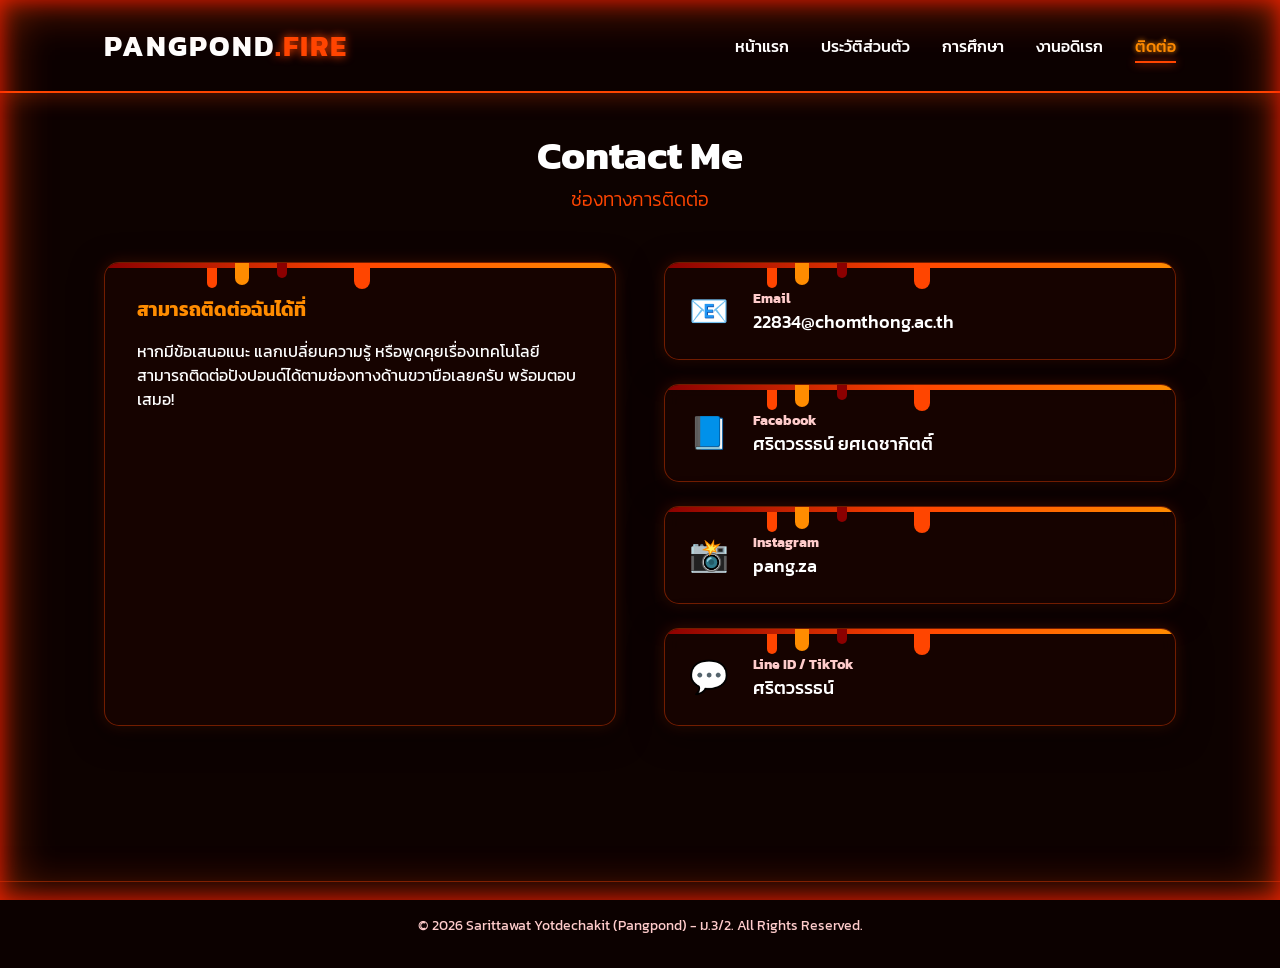
<file: contact.html>
<!DOCTYPE html>
<html lang="th">
<head>
    <meta charset="UTF-8">
    <meta name="viewport" content="width=device-width, initial-scale=1.0">
    <title>Contact - Sarittawat</title>
    <link rel="stylesheet" href="style.css">
</head>
<body>
    <div class="video-background">
        <iframe src="https://www.youtube.com/embed/rTtMtX2B9ps?autoplay=1&mute=1&loop=1&playlist=rTtMtX2B9ps&controls=0&showinfo=0" frameborder="0" allow="autoplay; encrypted-media" allowfullscreen></iframe>
    </div>
    <div class="screen-fire-border"></div>

    <header>
        <nav>
            <div class="logo">PANGPOND<span>.FIRE</span></div>
            <ul class="nav-links">
                <li><a href="index.html">หน้าแรก</a></li>
                <li><a href="profile.html">ประวัติส่วนตัว</a></li>
                <li><a href="education.html">การศึกษา</a></li>
                <li><a href="hobby.html">งานอดิเรก</a></li>
                <li><a href="contact.html" class="active">ติดต่อ</a></li>
            </ul>
        </nav>
    </header>

    <main>
        <section class="contact-section">
            <h2 class="section-title">Contact Me <span>ช่องทางการติดต่อ</span></h2>
            
            <div class="contact-container">
                <div class="contact-text card">
                    <div class="lava-drip"></div>
                    <h3>สามารถติดต่อฉันได้ที่</h3>
                    <p>หากมีข้อเสนอแนะ แลกเปลี่ยนความรู้ หรือพูดคุยเรื่องเทคโนโลยี สามารถติดต่อปังปอนด์ได้ตามช่องทางด้านขวามือเลยครับ พร้อมตอบเสมอ!</p>
                </div>
                
                <div class="contact-cards">
                    <div class="contact-item card">
                        <div class="lava-drip"></div>
                        <div class="contact-icon">📧</div>
                        <div class="contact-info">
                            <h4>Email</h4>
                            <p>22834@chomthong.ac.th</p>
                        </div>
                    </div>
                    <div class="contact-item card">
                        <div class="lava-drip"></div>
                        <div class="contact-icon">📘</div>
                        <div class="contact-info">
                            <h4>Facebook</h4>
                            <p>ศริตวรรธน์ ยศเดชากิตติ์</p>
                        </div>
                    </div>
                    <div class="contact-item card">
                        <div class="lava-drip"></div>
                        <div class="contact-icon">📸</div>
                        <div class="contact-info">
                            <h4>Instagram</h4>
                            <p>pang.za</p>
                        </div>
                    </div>
                    <div class="contact-item card">
                        <div class="lava-drip"></div>
                        <div class="contact-icon">💬</div>
                        <div class="contact-info">
                            <h4>Line ID / TikTok</h4>
                            <p>ศริตวรรธน์</p>
                        </div>
                    </div>
                </div>
            </div>
        </section>
    </main>

    <footer>
        <div class="footer-content">
            <p>&copy; 2026 Sarittawat Yotdechakit (Pangpond) - ม.3/2. All Rights Reserved.</p>
        </div>
    </footer>

    <script>
        document.addEventListener('click', function(e) {
            const explosion = document.createElement('div');
            explosion.className = 'magma-explosion';
            explosion.style.left = (e.clientX - 50) + 'px';
            explosion.style.top = (e.clientY - 50) + 'px';
            document.body.appendChild(explosion);
            
            const phoenix = document.createElement('div');
            phoenix.className = 'phoenix-bird';
            phoenix.style.left = e.clientX + 'px';
            phoenix.style.top = e.clientY + 'px';
            document.body.appendChild(phoenix);

            setTimeout(() => { explosion.remove(); }, 600);
            setTimeout(() => { phoenix.remove(); }, 1500);
        });
    </script>
</body>
</html>
</file>
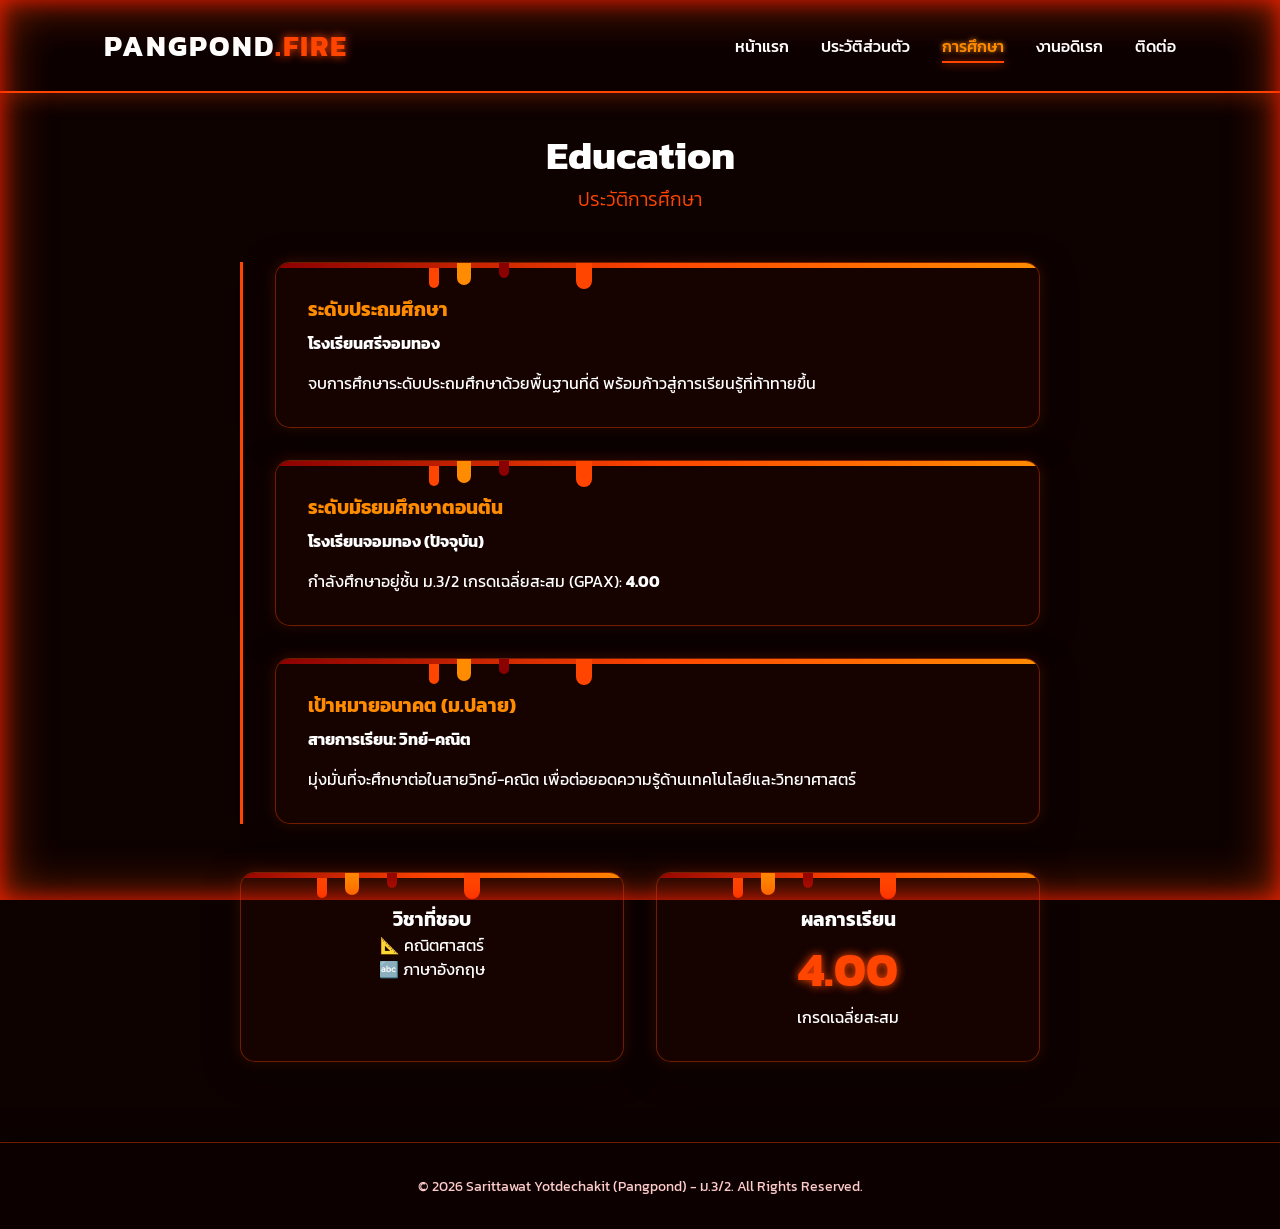
<file: education.html>
<!DOCTYPE html>
<html lang="th">
<head>
    <meta charset="UTF-8">
    <meta name="viewport" content="width=device-width, initial-scale=1.0">
    <title>Education - Sarittawat</title>
    <link rel="stylesheet" href="style.css">
</head>
<body>
    <div class="video-background">
        <iframe src="https://www.youtube.com/embed/rTtMtX2B9ps?autoplay=1&mute=1&loop=1&playlist=rTtMtX2B9ps&controls=0&showinfo=0" frameborder="0" allow="autoplay; encrypted-media" allowfullscreen></iframe>
    </div>
    <div class="screen-fire-border"></div>

    <header>
        <nav>
            <div class="logo">PANGPOND<span>.FIRE</span></div>
            <ul class="nav-links">
                <li><a href="index.html">หน้าแรก</a></li>
                <li><a href="profile.html">ประวัติส่วนตัว</a></li>
                <li><a href="education.html" class="active">การศึกษา</a></li>
                <li><a href="hobby.html">งานอดิเรก</a></li>
                <li><a href="contact.html">ติดต่อ</a></li>
            </ul>
        </nav>
    </header>

    <main>
        <section class="education-section">
            <h2 class="section-title">Education <span>ประวัติการศึกษา</span></h2>
            
            <div class="timeline">
                <div class="timeline-item card">
                    <div class="lava-drip"></div>
                    <div class="timeline-dot"></div>
                    <h3>ระดับประถมศึกษา</h3>
                    <h4>โรงเรียนศรีจอมทอง</h4>
                    <p>จบการศึกษาระดับประถมศึกษาด้วยพื้นฐานที่ดี พร้อมก้าวสู่การเรียนรู้ที่ท้าทายขึ้น</p>
                </div>
                <div class="timeline-item card">
                    <div class="lava-drip"></div>
                    <div class="timeline-dot"></div>
                    <h3>ระดับมัธยมศึกษาตอนต้น</h3>
                    <h4>โรงเรียนจอมทอง (ปัจจุบัน)</h4>
                    <p>กำลังศึกษาอยู่ชั้น ม.3/2 เกรดเฉลี่ยสะสม (GPAX): <strong>4.00</strong></p>
                </div>
                <div class="timeline-item card">
                    <div class="lava-drip"></div>
                    <div class="timeline-dot"></div>
                    <h3>เป้าหมายอนาคต (ม.ปลาย)</h3>
                    <h4>สายการเรียน: วิทย์-คณิต</h4>
                    <p>มุ่งมั่นที่จะศึกษาต่อในสายวิทย์-คณิต เพื่อต่อยอดความรู้ด้านเทคโนโลยีและวิทยาศาสตร์</p>
                </div>
            </div>

            <div class="edu-highlights">
                <div class="highlight-card card">
                    <div class="lava-drip"></div>
                    <h3>วิชาที่ชอบ</h3>
                    <p>📐 คณิตศาสตร์</p>
                    <p>🔤 ภาษาอังกฤษ</p>
                </div>
                <div class="highlight-card card">
                    <div class="lava-drip"></div>
                    <h3>ผลการเรียน</h3>
                    <h2 class="gpa">4.00</h2>
                    <p>เกรดเฉลี่ยสะสม</p>
                </div>
            </div>
        </section>
    </main>

    <footer>
        <div class="footer-content">
            <p>&copy; 2026 Sarittawat Yotdechakit (Pangpond) - ม.3/2. All Rights Reserved.</p>
        </div>
    </footer>

    <script>
        document.addEventListener('click', function(e) {
            const explosion = document.createElement('div');
            explosion.className = 'magma-explosion';
            explosion.style.left = (e.clientX - 50) + 'px';
            explosion.style.top = (e.clientY - 50) + 'px';
            document.body.appendChild(explosion);
            
            const phoenix = document.createElement('div');
            phoenix.className = 'phoenix-bird';
            phoenix.style.left = e.clientX + 'px';
            phoenix.style.top = e.clientY + 'px';
            document.body.appendChild(phoenix);

            setTimeout(() => { explosion.remove(); }, 600);
            setTimeout(() => { phoenix.remove(); }, 1500);
        });
    </script>
</body>
</html>
</file>
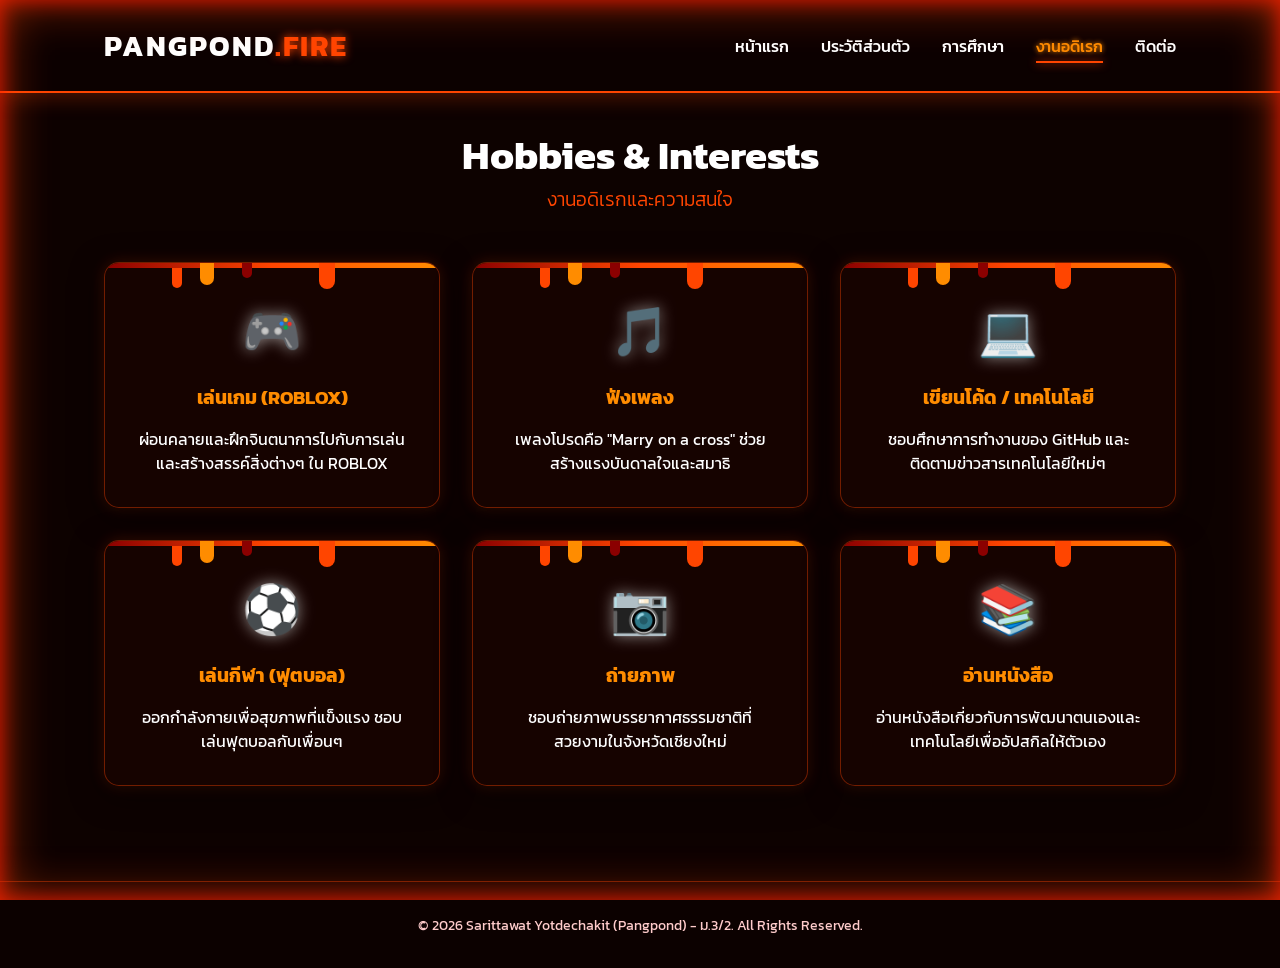
<file: hobby.html>
<!DOCTYPE html>
<html lang="th">
<head>
    <meta charset="UTF-8">
    <meta name="viewport" content="width=device-width, initial-scale=1.0">
    <title>Hobbies - Sarittawat</title>
    <link rel="stylesheet" href="style.css">
</head>
<body>
    <div class="video-background">
        <iframe src="https://www.youtube.com/embed/rTtMtX2B9ps?autoplay=1&mute=1&loop=1&playlist=rTtMtX2B9ps&controls=0&showinfo=0" frameborder="0" allow="autoplay; encrypted-media" allowfullscreen></iframe>
    </div>
    <div class="screen-fire-border"></div>

    <header>
        <nav>
            <div class="logo">PANGPOND<span>.FIRE</span></div>
            <ul class="nav-links">
                <li><a href="index.html">หน้าแรก</a></li>
                <li><a href="profile.html">ประวัติส่วนตัว</a></li>
                <li><a href="education.html">การศึกษา</a></li>
                <li><a href="hobby.html" class="active">งานอดิเรก</a></li>
                <li><a href="contact.html">ติดต่อ</a></li>
            </ul>
        </nav>
    </header>

    <main>
        <section class="hobby-section">
            <h2 class="section-title">Hobbies & Interests <span>งานอดิเรกและความสนใจ</span></h2>
            
            <div class="hobby-grid">
                <div class="hobby-card card">
                    <div class="lava-drip"></div>
                    <div class="hobby-icon">🎮</div>
                    <h3>เล่นเกม (ROBLOX)</h3>
                    <p>ผ่อนคลายและฝึกจินตนาการไปกับการเล่นและสร้างสรรค์สิ่งต่างๆ ใน ROBLOX</p>
                </div>
                <div class="hobby-card card">
                    <div class="lava-drip"></div>
                    <div class="hobby-icon">🎵</div>
                    <h3>ฟังเพลง</h3>
                    <p>เพลงโปรดคือ "Marry on a cross" ช่วยสร้างแรงบันดาลใจและสมาธิ</p>
                </div>
                <div class="hobby-card card">
                    <div class="lava-drip"></div>
                    <div class="hobby-icon">💻</div>
                    <h3>เขียนโค้ด / เทคโนโลยี</h3>
                    <p>ชอบศึกษาการทำงานของ GitHub และติดตามข่าวสารเทคโนโลยีใหม่ๆ</p>
                </div>
                <div class="hobby-card card">
                    <div class="lava-drip"></div>
                    <div class="hobby-icon">⚽</div>
                    <h3>เล่นกีฬา (ฟุตบอล)</h3>
                    <p>ออกกำลังกายเพื่อสุขภาพที่แข็งแรง ชอบเล่นฟุตบอลกับเพื่อนๆ</p>
                </div>
                <div class="hobby-card card">
                    <div class="lava-drip"></div>
                    <div class="hobby-icon">📷</div>
                    <h3>ถ่ายภาพ</h3>
                    <p>ชอบถ่ายภาพบรรยากาศธรรมชาติที่สวยงามในจังหวัดเชียงใหม่</p>
                </div>
                <div class="hobby-card card">
                    <div class="lava-drip"></div>
                    <div class="hobby-icon">📚</div>
                    <h3>อ่านหนังสือ</h3>
                    <p>อ่านหนังสือเกี่ยวกับการพัฒนาตนเองและเทคโนโลยีเพื่ออัปสกิลให้ตัวเอง</p>
                </div>
            </div>
        </section>
    </main>

    <footer>
        <div class="footer-content">
            <p>&copy; 2026 Sarittawat Yotdechakit (Pangpond) - ม.3/2. All Rights Reserved.</p>
        </div>
    </footer>

    <script>
        document.addEventListener('click', function(e) {
            const explosion = document.createElement('div');
            explosion.className = 'magma-explosion';
            explosion.style.left = (e.clientX - 50) + 'px';
            explosion.style.top = (e.clientY - 50) + 'px';
            document.body.appendChild(explosion);
            
            const phoenix = document.createElement('div');
            phoenix.className = 'phoenix-bird';
            phoenix.style.left = e.clientX + 'px';
            phoenix.style.top = e.clientY + 'px';
            document.body.appendChild(phoenix);

            setTimeout(() => { explosion.remove(); }, 600);
            setTimeout(() => { phoenix.remove(); }, 1500);
        });
    </script>
</body>
</html>
</file>
<file: style.css>
@import url('https://fonts.googleapis.com/css2?family=Kanit:wght@300;400;500;700&display=swap');

/* CSS Variables - Magma Theme */
:root {
    --primary: #FF4500; /* Orange Red */
    --secondary: #FF8C00; /* Dark Orange */
    --dark: #1a0500;
    --darker: #0d0200;
    --text-light: #ffffff;
    --text-muted: #ffcccb;
    --card-bg: rgba(26, 5, 0, 0.75);
    --border-color: rgba(255, 69, 0, 0.4);
    --hover-color: #ff5e00;
}

/* Global Styles */
* {
    margin: 0;
    padding: 0;
    box-sizing: border-box;
    font-family: 'Kanit', sans-serif;
}

/* Custom Cursor (Fire claw placeholder) */
body {
    background-color: var(--darker);
    color: var(--text-light);
    overflow-x: hidden;
    cursor: url('https://cur.cursors-4u.net/nature/nat-10/nat979.cur'), auto; /* Fire Cursor */
}

/* Make sure links also use the cursor */
a, button {
    cursor: url('https://cur.cursors-4u.net/nature/nat-10/nat979.cur'), pointer !important;
}

/* --- Video Background --- */
.video-background {
    position: fixed;
    top: 0;
    left: 0;
    width: 100vw;
    height: 100vh;
    z-index: -2;
    overflow: hidden;
}
.video-background iframe {
    width: 100vw;
    height: 56.25vw; /* 16:9 Aspect Ratio */
    min-height: 100vh;
    min-width: 177.77vh; /* 16:9 Aspect Ratio */
    position: absolute;
    top: 50%;
    left: 50%;
    transform: translate(-50%, -50%);
    pointer-events: none; /* ป้องกันการคลิกโดนวิดีโอ */
    opacity: 0.8;
}

/* --- Screen Fire Border --- */
.screen-fire-border {
    position: fixed;
    top: 0; left: 0; right: 0; bottom: 0;
    box-shadow: inset 0 0 50px rgba(255, 69, 0, 0.6), inset 0 0 20px rgba(255, 0, 0, 0.8);
    pointer-events: none;
    z-index: 9999;
    animation: pulseFire 2s infinite alternate;
}
@keyframes pulseFire {
    0% { box-shadow: inset 0 0 30px rgba(255, 69, 0, 0.5), inset 0 0 10px rgba(255, 0, 0, 0.6); }
    100% { box-shadow: inset 0 0 70px rgba(255, 69, 0, 0.9), inset 0 0 30px rgba(255, 0, 0, 1); }
}

/* --- Navigation --- */
header {
    position: sticky;
    top: 0;
    width: 100%;
    z-index: 1000;
    background: rgba(13, 2, 0, 0.8);
    backdrop-filter: blur(10px);
    border-bottom: 2px solid var(--primary);
    box-shadow: 0 4px 20px rgba(255, 69, 0, 0.3);
}
nav {
    display: flex;
    justify-content: space-between;
    align-items: center;
    padding: 1.5rem 5%;
    max-width: 1200px;
    margin: 0 auto;
}
.logo {
    font-size: 1.8rem;
    font-weight: 700;
    color: var(--text-light);
    letter-spacing: 2px;
}
.logo span {
    color: var(--primary);
    text-shadow: 0 0 10px var(--primary);
}
.nav-links {
    list-style: none;
    display: flex;
    gap: 2rem;
}
.nav-links a {
    text-decoration: none;
    color: var(--text-light);
    font-weight: 500;
    transition: all 0.3s ease;
    position: relative;
}
.nav-links a::after {
    content: '';
    position: absolute;
    bottom: -5px;
    left: 0;
    width: 0;
    height: 2px;
    background: var(--primary);
    transition: width 0.3s ease;
    box-shadow: 0 0 10px var(--primary);
}
.nav-links a:hover::after, .nav-links a.active::after {
    width: 100%;
}
.nav-links a:hover, .nav-links a.active {
    color: var(--secondary);
    text-shadow: 0 0 5px var(--secondary);
}

/* --- Card Base Design (Glassmorphism + Fire) --- */
.card {
    background: var(--card-bg);
    backdrop-filter: blur(8px);
    border: 1px solid var(--border-color);
    border-radius: 15px;
    box-shadow: 0 8px 32px rgba(0, 0, 0, 0.5), 0 0 15px rgba(255, 69, 0, 0.2);
    padding: 2rem;
    transition: transform 0.3s ease, box-shadow 0.3s ease;
    position: relative;
    overflow: hidden;
}
.card:hover {
    transform: translateY(-5px);
    box-shadow: 0 12px 40px rgba(0, 0, 0, 0.6), 0 0 25px rgba(255, 69, 0, 0.5);
    border-color: var(--primary);
}

/* --- Dripping Lava Animation --- */
.lava-drip {
    position: absolute;
    top: 0;
    left: 0;
    width: 100%;
    height: 5px;
    background: linear-gradient(90deg, #8B0000, #FF4500, #FF8C00, #FF4500, #8B0000);
    background-size: 200% 100%;
    animation: flowLava 3s linear infinite;
}
.lava-drip::after {
    content: '';
    position: absolute;
    top: 5px;
    left: 20%;
    width: 10px;
    height: 20px;
    background: var(--primary);
    border-radius: 0 0 10px 10px;
    box-shadow: 30px -5px 0 2px #FF8C00, 70px -10px 0 0 #8B0000, 150px -2px 0 3px var(--primary);
    animation: drip 2s infinite ease-in-out alternate;
}
@keyframes flowLava {
    0% { background-position: 100% 0; }
    100% { background-position: -100% 0; }
}
@keyframes drip {
    0% { transform: translateY(0) scaleY(1); opacity: 0.8; }
    100% { transform: translateY(10px) scaleY(1.5); opacity: 1; }
}


/* --- Buttons --- */
.btn {
    padding: 0.8rem 2rem;
    border-radius: 30px;
    text-decoration: none;
    font-weight: 500;
    transition: all 0.3s ease;
    display: inline-block;
    border: 2px solid transparent;
}
.btn-primary {
    background: linear-gradient(45deg, var(--dark), var(--primary));
    color: white;
    box-shadow: 0 4px 15px rgba(255, 69, 0, 0.4);
    border: 1px solid var(--primary);
}
.btn-primary:hover {
    background: linear-gradient(45deg, var(--primary), var(--secondary));
    box-shadow: 0 6px 20px rgba(255, 69, 0, 0.7);
    transform: scale(1.05);
}
.btn-outline {
    background: transparent;
    color: var(--primary);
    border-color: var(--primary);
}
.btn-outline:hover {
    background: rgba(255, 69, 0, 0.1);
    color: var(--text-light);
    box-shadow: inset 0 0 10px rgba(255, 69, 0, 0.5);
    transform: scale(1.05);
}

/* --- Hero Section --- */
main {
    max-width: 1200px;
    margin: 0 auto;
    padding: 2rem 5%;
    min-height: calc(100vh - 160px);
}
.hero-section {
    display: flex;
    align-items: center;
    justify-content: space-between;
    gap: 4rem;
    padding-top: 4rem;
    animation: fadeIn 1s ease-out;
}
.hero-content {
    flex: 1;
}
.hero-content h1 {
    font-size: 2.5rem;
    margin-bottom: 0.5rem;
}
.hero-content h1 span {
    color: var(--primary);
    text-shadow: 0 0 15px var(--primary);
}
.hero-content h2 {
    font-size: 3.5rem;
    margin-bottom: 1rem;
    background: -webkit-linear-gradient(#FF8C00, #FF4500);
    -webkit-background-clip: text;
    -webkit-text-fill-color: transparent;
}
.tagline {
    font-size: 1.2rem;
    color: var(--text-muted);
    margin-bottom: 2rem;
}
.quote-box {
    margin-bottom: 2rem;
    padding: 1.5rem;
    font-style: italic;
    font-size: 1.1rem;
    text-align: center;
    border-left: 4px solid var(--primary);
}
.btn-group {
    display: flex;
    gap: 1rem;
}
.hero-image {
    flex: 1;
    display: flex;
    justify-content: center;
}
.img-wrapper {
    width: 350px;
    height: 350px;
    padding: 10px;
    border-radius: 50%;
    display: flex;
    justify-content: center;
    align-items: center;
}
.img-wrapper img {
    width: 100%;
    height: 100%;
    object-fit: cover;
    border-radius: 50%;
    border: 3px solid var(--primary);
}

/* --- Shared Title --- */
.section-title {
    text-align: center;
    font-size: 2.5rem;
    margin-bottom: 3rem;
    color: var(--text-light);
}
.section-title span {
    display: block;
    font-size: 1.2rem;
    color: var(--primary);
    font-weight: 300;
}

/* --- Profile Section --- */
.profile-container {
    display: grid;
    grid-template-columns: 1fr 2fr;
    gap: 2rem;
    animation: slideUp 0.8s ease-out;
}
.profile-left {
    text-align: center;
}
.profile-left img {
    width: 200px;
    height: 200px;
    border-radius: 50%;
    object-fit: cover;
    margin-bottom: 1rem;
    border: 2px solid var(--primary);
}
.role {
    color: var(--primary);
    margin-top: 0.5rem;
}
.info-card {
    margin-bottom: 2rem;
}
.info-card h3 {
    margin-bottom: 1rem;
    color: var(--secondary);
}
.info-grid {
    display: grid;
    grid-template-columns: repeat(2, 1fr);
    gap: 1.5rem;
}
.info-box h4 {
    color: var(--text-muted);
    font-size: 0.9rem;
    margin-bottom: 0.5rem;
}
.info-box p {
    font-size: 1.1rem;
    font-weight: 500;
}

/* --- Education Section --- */
.timeline {
    position: relative;
    max-width: 800px;
    margin: 0 auto 3rem;
    padding-left: 2rem;
    border-left: 3px solid var(--primary);
    animation: fadeIn 1s ease;
}
.timeline-item {
    margin-bottom: 2rem;
    position: relative;
}
.timeline-dot {
    position: absolute;
    left: -3.2rem;
    top: 1rem;
    width: 20px;
    height: 20px;
    background: var(--primary);
    border-radius: 50%;
    box-shadow: 0 0 10px var(--primary);
}
.timeline-item h3 { color: var(--secondary); margin-bottom: 0.5rem; }
.timeline-item h4 { color: var(--text-light); margin-bottom: 1rem; }
.edu-highlights {
    display: grid;
    grid-template-columns: repeat(2, 1fr);
    gap: 2rem;
    max-width: 800px;
    margin: 0 auto;
}
.highlight-card { text-align: center; }
.highlight-card .gpa {
    font-size: 3rem;
    color: var(--primary);
    text-shadow: 0 0 10px var(--primary);
}

/* --- Hobby Section --- */
.hobby-grid {
    display: grid;
    grid-template-columns: repeat(auto-fit, minmax(300px, 1fr));
    gap: 2rem;
    animation: slideUp 0.8s ease;
}
.hobby-card {
    text-align: center;
}
.hobby-icon {
    font-size: 3rem;
    margin-bottom: 1rem;
    text-shadow: 0 0 15px rgba(255,255,255,0.5);
}
.hobby-card h3 { color: var(--secondary); margin-bottom: 1rem; }

/* --- Contact Section --- */
.contact-container {
    display: grid;
    grid-template-columns: 1fr 1fr;
    gap: 3rem;
    animation: fadeIn 1s ease;
}
.contact-text h3 { margin-bottom: 1rem; color: var(--secondary); }
.contact-cards { display: grid; gap: 1.5rem; }
.contact-item {
    display: flex;
    align-items: center;
    gap: 1.5rem;
    padding: 1.5rem;
}
.contact-icon { font-size: 2rem; }
.contact-info h4 { color: var(--text-muted); font-size: 0.9rem; }
.contact-info p { font-size: 1.1rem; font-weight: 500; }

/* --- Footer --- */
footer {
    background: rgba(13, 2, 0, 0.9);
    border-top: 1px solid var(--border-color);
    text-align: center;
    padding: 2rem;
    margin-top: 3rem;
    box-shadow: 0 -5px 20px rgba(0,0,0,0.5);
}
.footer-content p { color: var(--text-muted); font-size: 0.9rem; }

/* --- JS Effect Animations (Magma & Phoenix) --- */
.magma-explosion {
    position: fixed;
    width: 100px;
    height: 100px;
    background: radial-gradient(circle, #fff 0%, #FF4500 30%, transparent 70%);
    border-radius: 50%;
    pointer-events: none;
    z-index: 99999;
    animation: explode 0.5s ease-out forwards;
}
@keyframes explode {
    0% { transform: scale(0.1); opacity: 1; }
    50% { transform: scale(1.5); opacity: 0.8; }
    100% { transform: scale(2.5); opacity: 0; }
}

.phoenix-bird {
    position: fixed;
    font-size: 40px;
    pointer-events: none;
    z-index: 100000;
    filter: drop-shadow(0 0 10px #FF4500);
    animation: flyPhoenix 1.5s cubic-bezier(0.25, 1, 0.5, 1) forwards;
}
.phoenix-bird::after {
    content: "🦅🔥";
}
@keyframes flyPhoenix {
    0% { transform: translate(0, 0) scale(0.5); opacity: 1; }
    50% { transform: translate(150px, -150px) scale(1.2); opacity: 0.9; }
    100% { transform: translate(300px, -300px) scale(0.2); opacity: 0; }
}

/* --- Basic Animations --- */
@keyframes fadeIn { from { opacity: 0; } to { opacity: 1; } }
@keyframes slideUp { from { opacity: 0; transform: translateY(30px); } to { opacity: 1; transform: translateY(0); } }

/* --- Responsive Media Queries --- */
@media (max-width: 900px) {
    .hero-section, .profile-container, .contact-container {
        flex-direction: column;
        grid-template-columns: 1fr;
        text-align: center;
    }
    .hero-image { order: -1; margin-bottom: 2rem; }
    .btn-group { justify-content: center; }
    .quote-box { border-left: none; border-top: 4px solid var(--primary); }
    .timeline { padding-left: 0; border-left: none; }
    .timeline-dot { display: none; }
}
@media (max-width: 768px) {
    nav { flex-direction: column; gap: 1rem; }
    .nav-links { flex-wrap: wrap; justify-content: center; gap: 1rem; }
    .hero-content h2 { font-size: 2.5rem; }
    .info-grid, .edu-highlights { grid-template-columns: 1fr; }
}
</file>
